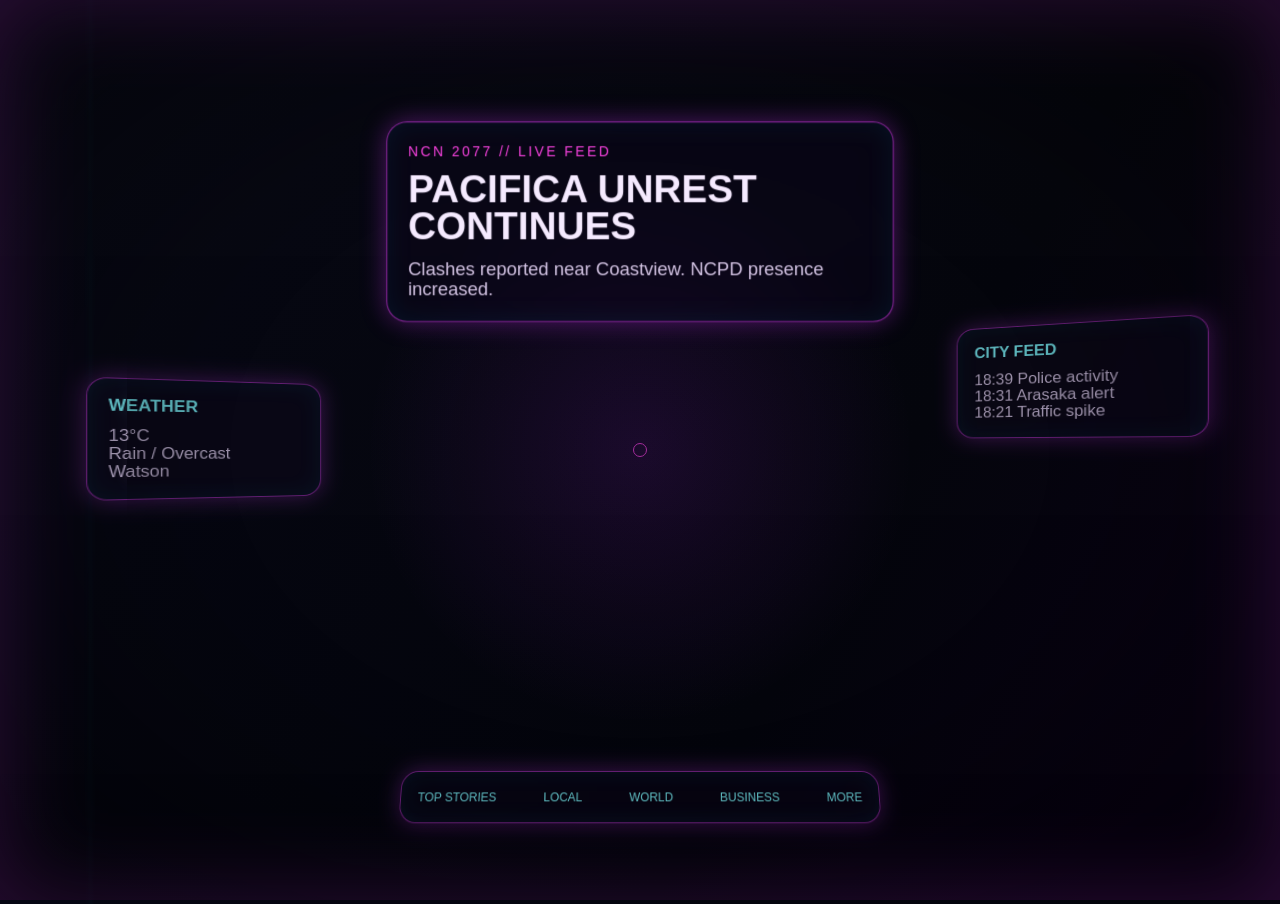
<file: Index.html>
<!DOCTYPE html>
<html lang="en">
<head>
<meta charset="UTF-8" />
<meta name="viewport" content="width=device-width, initial-scale=1.0" />
<title>NCN 2077 Vision Mockup</title>
<style>
  * { box-sizing: border-box; }

  body {
    margin: 0;
    min-height: 100vh;
    background:
      radial-gradient(circle at center, rgba(180, 40, 255, .12), transparent 35%),
      linear-gradient(120deg, #050612, #02030a 65%, #090014);
    color: #f5eaff;
    font-family: Arial, sans-serif;
    overflow: hidden;
  }

  .vision {
    position: relative;
    width: 100vw;
    height: 100vh;
    perspective: 900px;
    transform-style: preserve-3d;
  }

  .vision::before {
    content: "";
    position: absolute;
    inset: 0;
    pointer-events: none;
    background:
      radial-gradient(ellipse at center, transparent 45%, rgba(0,0,0,.45) 100%);
    box-shadow: inset 0 0 90px rgba(220, 60, 255, .18);
  }

  .world {
    position: absolute;
    inset: -10%;
    background:
      linear-gradient(90deg, transparent 0 10%, rgba(0,255,255,.08) 10.2%, transparent 10.5%),
      linear-gradient(rgba(255,255,255,.08), rgba(255,255,255,.02));
    filter: blur(2px);
    opacity: .25;
    transform: translateZ(-500px) scale(1.4);
  }

  .ui {
    position: absolute;
    inset: 0;
    transform-style: preserve-3d;
    transition: transform .15s ease-out;
  }

  .panel {
    position: absolute;
    padding: 18px;
    border: 1px solid rgba(234, 64, 255, .55);
    border-radius: 18px;
    background: rgba(12, 6, 30, .42);
    box-shadow:
      0 0 22px rgba(210, 55, 255, .35),
      inset 0 0 24px rgba(0, 220, 255, .08);
    backdrop-filter: blur(8px);
  }

  h1, h2, p { margin: 0; }

  .main {
    width: 440px;
    left: 50%;
    top: 28%;
    transform: translate(-50%, -50%) translateZ(120px);
  }

  .left {
    width: 220px;
    left: 8%;
    top: 42%;
    transform: rotateY(28deg) translateZ(-40px);
    opacity: .72;
  }

  .right {
    width: 240px;
    right: 7%;
    top: 35%;
    transform: rotateY(-30deg) translateZ(-60px);
    opacity: .72;
  }

  .bottom {
    width: 520px;
    left: 50%;
    bottom: 8%;
    transform: translateX(-50%) rotateX(18deg) translateZ(-80px);
    opacity: .82;
  }

  .tag {
    color: #ff45e6;
    font-size: .75rem;
    letter-spacing: .18em;
    text-transform: uppercase;
    margin-bottom: 10px;
  }

  h1 {
    font-size: 2.1rem;
    line-height: .95;
    text-transform: uppercase;
  }

  h2 {
    font-size: 1rem;
    color: #7df9ff;
    margin-bottom: 10px;
    text-transform: uppercase;
  }

  p {
    margin-top: 12px;
    color: #d8c8e8;
  }

  .nav {
    display: flex;
    justify-content: space-between;
    gap: 12px;
    font-size: .8rem;
    color: #7df9ff;
    text-transform: uppercase;
  }

  .reticle {
    position: absolute;
    left: 50%;
    top: 50%;
    width: 14px;
    height: 14px;
    border: 1px solid #ff45e6;
    border-radius: 50%;
    transform: translate(-50%, -50%);
    opacity: .6;
  }
</style>
</head>
<body>
  <main class="vision">
    <div class="world"></div>

    <section class="ui" id="ui">
      <article class="panel main">
        <div class="tag">NCN 2077 // Live Feed</div>
        <h1>Pacifica Unrest Continues</h1>
        <p>Clashes reported near Coastview. NCPD presence increased.</p>
      </article>

      <aside class="panel left">
        <h2>Weather</h2>
        <p>13°C<br>Rain / Overcast<br>Watson</p>
      </aside>

      <aside class="panel right">
        <h2>City Feed</h2>
        <p>18:39 Police activity<br>18:31 Arasaka alert<br>18:21 Traffic spike</p>
      </aside>

      <nav class="panel bottom">
        <div class="nav">
          <span>Top Stories</span>
          <span>Local</span>
          <span>World</span>
          <span>Business</span>
          <span>More</span>
        </div>
      </nav>
    </section>

    <div class="reticle"></div>
  </main>

<script>
  const ui = document.getElementById("ui");

  window.addEventListener("pointermove", (e) => {
    const x = (e.clientX / window.innerWidth - 0.5) * 2;
    const y = (e.clientY / window.innerHeight - 0.5) * 2;

    ui.style.transform = `
      rotateY(${x * -10}deg)
      rotateX(${y * 5}deg)
      translateZ(20px)
    `;
  });
</script>
</body>
</html>
</file>
